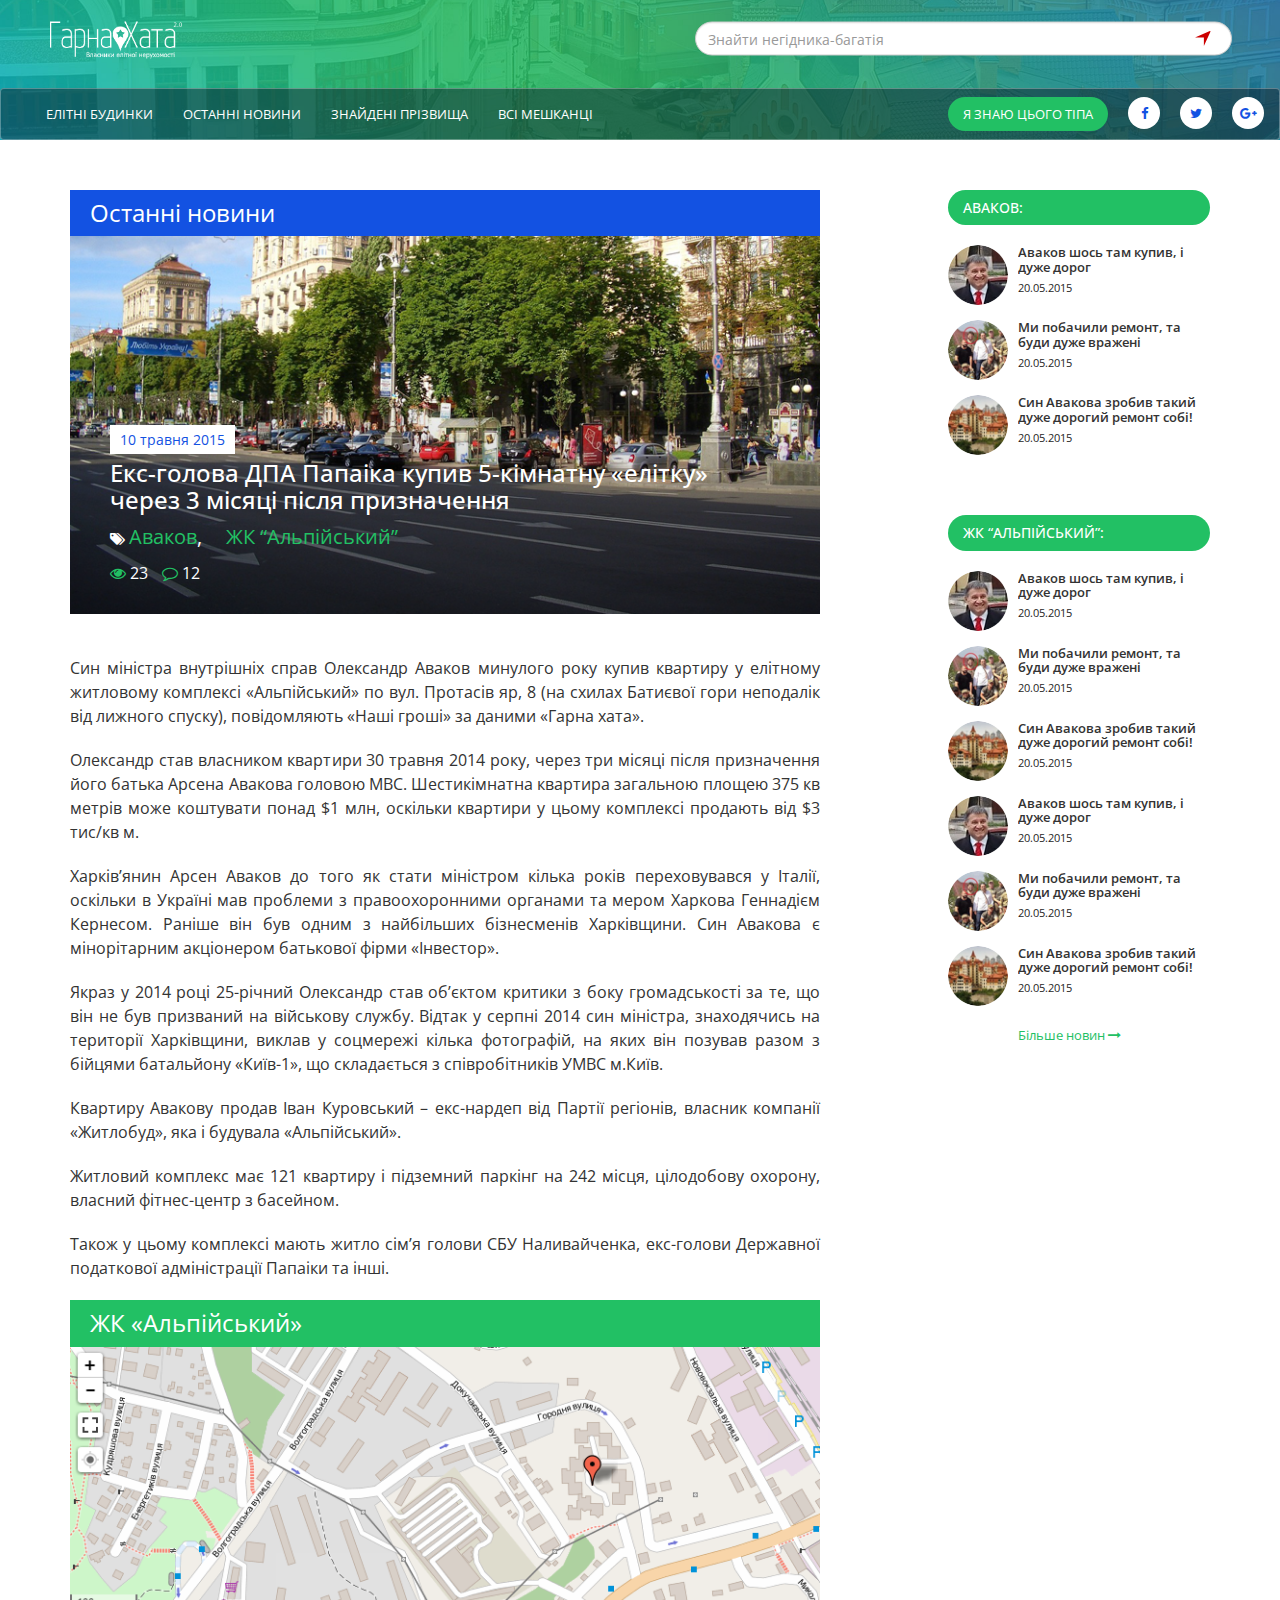
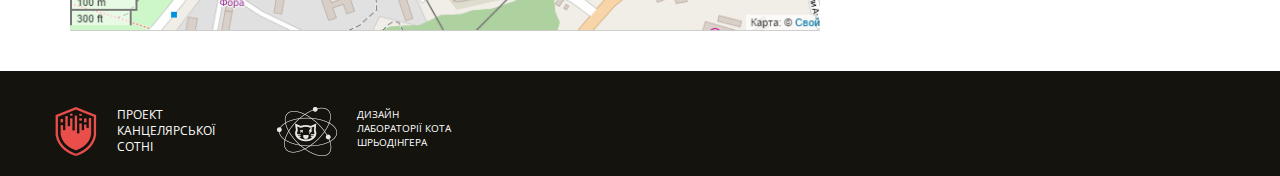
<file: garnahata_site/static/base.html>
<!DOCTYPE html>
<html lang="uk">
<head>
<meta charset="utf-8">
<meta http-equiv="X-UA-Compatible" content="IE=edge">
<meta name="viewport" content="width=device-width, initial-scale=1">
<meta name="description" content="">
<meta name="author" content="">
<title>ГарнаХата - база даних власників найдорожчої нерухомості України</title>

<!-- Custom Fonts -->
<link href='//fonts.googleapis.com/css?family=Open+Sans:300italic,400italic,600italic,700italic,400,300,600,700&subset=latin,cyrillic,cyrillic-ext' rel='stylesheet' type='text/css'>
<link rel="stylesheet" href="//maxcdn.bootstrapcdn.com/font-awesome/4.3.0/css/font-awesome.min.css">

<!-- Bootstrap Core CSS -->
<link rel="stylesheet" href="css/bootstrap.css" type="text/css">

<!-- Plugin CSS -->
<link rel="stylesheet" href="css/animate.css" type="text/css">

<!-- Custom CSS -->
<link rel="stylesheet" href="css/nav.css" type="text/css">
<link rel="stylesheet" href="css/header.css" type="text/css">
<link rel="stylesheet" href="css/news.css" type="text/css">
<link rel="stylesheet" href="css/style.css" type="text/css">
<link rel="stylesheet" href="css/responsive.css" type="text/css">

<!-- HTML5 Shim and Respond.js IE8 support of HTML5 elements and media queries -->
<!-- WARNING: Respond.js doesn't work if you view the page via file:// -->
<!--[if lt IE 9]>
        <script src="https://oss.maxcdn.com/libs/html5shiv/3.7.0/html5shiv.js"></script>
        <script src="https://oss.maxcdn.com/libs/respond.js/1.4.2/respond.min.js"></script>
    <![endif]-->

</head>

<body id="" class="fixed-header regular-page">
<header id = "intro">
    <div class = "header_wrap">
        <div class="header-content">
            <div class="header-content-inner">
                <h1 class="logo ani"><img  class="ani" src="images/logo.png" width="403" height="113" alt=""/><span>ГарнаХата &#8212;  база даних власників найдорожчої нерухомості України.</span></h1>
                <div id="search-box" class="col-lg-6">
                    <div class="input-group">
                        <input type="text" class="form-control input-rounded" placeholder="Знайти негідника-багатія">
                        <span class="input-group-btn">
                        <button class="btn btn-navigate" type="button">Go!</button>
                        </span> </div>
                    <!-- /input-group --> 
                </div>
                <!-- /.col-lg-6 --> 
                
            </div>
        </div>
        <nav id="mainNav" class="navbar navbar-default">
            <div class="container-fluid"> 
                <!-- Brand and toggle get grouped for better mobile display -->
                <div class="navbar-header">
                    <button type="button" class="navbar-toggle collapsed" data-toggle="collapse" data-target="#navbar-collapse-1"> <span class="sr-only">Toggle navigation</span> <span class="icon-bar"></span> <span class="icon-bar"></span> <span class="icon-bar"></span> </button>
                </div>
                
                <!-- Collect the nav links, forms, and other content for toggling -->
                <div class="collapse navbar-collapse" id="navbar-collapse-1">
                    <ul class="nav navbar-nav navbar-left">
                        <li> <a class="page-scroll" href="#">Елітні будинки</a> </li>
                        <li> <a class="page-scroll" href="#">Останні новини</a> </li>
                        <li> <a class="page-scroll" href="#portfolio">Знайдені прізвища</a> </li>
                        <li> <a class="page-scroll" href="#contact">Всі мешканці</a> </li>
                    </ul>
                    <ul class="nav navbar-nav nav-social navbar-right">
                        <li> <a class="green rounded" href="#">Я знаю цього тіпа</a> </li>
                        <li> <a class="btn btn-default btn-circle" href="#"><i class="fa fa-facebook"></i></a></li>
                        <li> <a class="btn btn-default btn-circle" href="#"><i class="fa fa-twitter"></i></a> </li>
                        <li> <a class="btn btn-default btn-circle" href="#"><i class="fa fa-google-plus"></i></a> </li>
                    </ul>
                </div>
                <!-- /.navbar-collapse --> 
            </div>
            <!-- /.container-fluid --> 
        </nav>
    </div>
</header>
<div class="first-after-intro spacer"></div>
<div class="container content">
    <div class="row">
        <section id="main" class="col col-lg-8">
            <article>
                <header>
                    <div id="topNews">
                        <h2 class="blue">Останні новини</h2>
                        <div class="topNewsContainer">
                            <div class="overImage"> <img class="img-responsive img-max" src="_tmpContent/_topNews.png"  alt=""/> </div>
                            <div class="overInfo"> <span class="dateInfo">10 травня 2015</span>
                                <h4 class="title">Екс-голова ДПА Папаіка купив 5-кімнатну «елітку» через 3 місяці після призначення</h4>
                                <ul class="articleTags">
                                    <i class="fa fa-tags"></i>
                                    <li><a href="#">Аваков</a>,</li>
                                    <li><a href="#">ЖК “Альпійський”</a></li>
                                </ul>
                                <div class="newsStats"> <span class="viewsCounter"><i class="fa fa-eye"></i> 23</span> <span class="commentsCounter"><i class="fa fa-comment-o"></i> 12</span> </div>
                            </div>
                            <div class="clr"></div>
                        </div>
                    </div>
                </header>
                <p>Син міністра внутрішніх справ Олександр Аваков минулого року купив квартиру у елітному житловому комплексі «Альпійський» по вул. Протасів яр, 8 (на схилах Батиєвої гори неподалік від лижного спуску), повідомляють «Наші гроші» за даними «Гарна хата».</p>
                <p>Олександр став власником квартири 30 травня 2014 року, через три місяці після призначення його батька Арсена Авакова головою МВС. Шестикімнатна квартира загальною площею 375 кв метрів може коштувати понад $1 млн, оскільки квартири у цьому комплексі продають від $3 тис/кв м.</p>
                <p>Харків’янин Арсен Аваков до того як стати міністром кілька років переховувався у Італії, оскільки в Україні мав проблеми з правоохоронними органами та мером Харкова Геннадієм Кернесом. Раніше він був одним з найбільших бізнесменів Харківщини. Син Авакова є мінорітарним акціонером батькової фірми «Інвестор».</p>
                <p>Якраз у 2014 році 25-річний Олександр став об’єктом критики з боку громадськості за те, що він не був призваний на військову службу. Відтак у серпні 2014 син міністра, знаходячись на території Харківщини, виклав у соцмережі кілька фотографій, на яких він позував разом з бійцями батальйону «Київ-1», що складається з співробітників УМВС м.Київ.</p>
                <p>Квартиру Авакову продав Іван Куровський – екс-нардеп від Партії регіонів, власник компанії «Житлобуд», яка і будувала «Альпійський».</p>
                <p>Житловий комплекс має 121 квартиру і підземний паркінг на 242 місця, цілодобову охорону, власний фітнес-центр з басейном.</p>
                <p>Також у цьому комплексі мають житло сім’я голови СБУ Наливайченка, екс-голови Державної податкової адміністрації Папаіки та інші.</p>
            </article>
            <div id="bigMap">
                <h2 class="green text-left">ЖК «Альпійський»</h2>
                <img class="img-responsive img-max" src="_tmpContent/_tmp_bigMap2.png"  alt=""/> </div>
        </section>
        <aside id="sidebar" role="complementary" class="col col-xl-3 col-lg-3"> 
            <!-- TODO для Андрея: Пусть куки помнит что свернул юзер а что нет? -->
            <div class="block">
                <h4 class="green rounded"> <a data-toggle="collapse" href="#latestAboutPerson" aria-expanded="true" aria-controls="latestAboutPerson">Аваков:</a> </h4>
                <div id="latestAboutPerson" class="collapse in" aria-expanded="true">
                    <div class="media">
                        <div class="media-left media-middle"> <a href="#"> <img src="_tmpContent/s01.png" width="60" height="60" class="media-object img-circle" "width:64px; height: 64px;"> </a> </div>
                        <div class="media-body">
                            <h5 class="media-heading" id="middle-aligned-media">Аваков шось там купив, і дуже дорог<a class="anchorjs-link" href="#middle-aligned-media"><span class="anchorjs-icon"></span></a><span>20.05.2015</span></h5>
                        </div>
                    </div>
                    <div class="media">
                        <div class="media-left media-middle"> <a href="#"> <img src="_tmpContent/s02.png" width="60" height="60" class="media-object img-circle" "width:64px; height: 64px;"> </a> </div>
                        <div class="media-body">
                            <h5 class="media-heading" id="middle-aligned-media">Ми побачили ремонт, та буди дуже вражені<a class="anchorjs-link" href="#middle-aligned-media"><span class="anchorjs-icon"></span></a><span>20.05.2015</span></h5>
                        </div>
                    </div>
                    <div class="media">
                        <div class="media-left media-middle"> <a href="#"> <img src="_tmpContent/s03.png" width="60" height="60" class="media-object img-circle" "width:64px; height: 64px;"> </a> </div>
                        <div class="media-body">
                            <h5 class="media-heading" id="middle-aligned-media">Син Авакова зробив такий дуже дорогий ремонт собі!<a class="anchorjs-link" href="#middle-aligned-media"><span class="anchorjs-icon"></span></a><span>20.05.2015</span></h5>
                        </div>
                    </div>
                    
                    <!-- Включим когда много будет
          <a class="more">Більше новин <i class="fa fa-long-arrow-right"></i></a> --> 
                    
                </div>
            </div>
            <div class="block">
                <h4 class="green rounded"> <a data-toggle="collapse" href="#latestAboutObject" aria-expanded="true" aria-controls="latestAboutObject">ЖК “Альпійський”:</a> </h4>
                <div id="latestAboutObject" class="collapse in" aria-expanded="true">
                    <div class="media">
                        <div class="media-left media-middle"> <a href="#"> <img src="_tmpContent/s01.png" width="60" height="60" class="media-object img-circle" "width:64px; height: 64px;"> </a> </div>
                        <div class="media-body">
                            <h5 class="media-heading" id="middle-aligned-media">Аваков шось там купив, і дуже дорог<a class="anchorjs-link" href="#middle-aligned-media"><span class="anchorjs-icon"></span></a><span>20.05.2015</span></h5>
                        </div>
                    </div>
                    <div class="media">
                        <div class="media-left media-middle"> <a href="#"> <img src="_tmpContent/s02.png" width="60" height="60" class="media-object img-circle" "width:64px; height: 64px;"> </a> </div>
                        <div class="media-body">
                            <h5 class="media-heading" id="middle-aligned-media">Ми побачили ремонт, та буди дуже вражені<a class="anchorjs-link" href="#middle-aligned-media"><span class="anchorjs-icon"></span></a><span>20.05.2015</span></h5>
                        </div>
                    </div>
                    <div class="media">
                        <div class="media-left media-middle"> <a href="#"> <img src="_tmpContent/s03.png" width="60" height="60" class="media-object img-circle" "width:64px; height: 64px;"> </a> </div>
                        <div class="media-body">
                            <h5 class="media-heading" id="middle-aligned-media">Син Авакова зробив такий дуже дорогий ремонт собі!<a class="anchorjs-link" href="#middle-aligned-media"><span class="anchorjs-icon"></span></a><span>20.05.2015</span></h5>
                        </div>
                    </div>
                    <div class="media">
                        <div class="media-left media-middle"> <a href="#"> <img src="_tmpContent/s01.png" width="60" height="60" class="media-object img-circle" "width:64px; height: 64px;"> </a> </div>
                        <div class="media-body">
                            <h5 class="media-heading" id="middle-aligned-media">Аваков шось там купив, і дуже дорог<a class="anchorjs-link" href="#middle-aligned-media"><span class="anchorjs-icon"></span></a><span>20.05.2015</span></h5>
                        </div>
                    </div>
                    <div class="media">
                        <div class="media-left media-middle"> <a href="#"> <img src="_tmpContent/s02.png" width="60" height="60" class="media-object img-circle" "width:64px; height: 64px;"> </a> </div>
                        <div class="media-body">
                            <h5 class="media-heading" id="middle-aligned-media">Ми побачили ремонт, та буди дуже вражені<a class="anchorjs-link" href="#middle-aligned-media"><span class="anchorjs-icon"></span></a><span>20.05.2015</span></h5>
                        </div>
                    </div>
                    <div class="media">
                        <div class="media-left media-middle"> <a href="#"> <img src="_tmpContent/s03.png" width="60" height="60" class="media-object img-circle" "width:64px; height: 64px;"> </a> </div>
                        <div class="media-body">
                            <h5 class="media-heading" id="middle-aligned-media">Син Авакова зробив такий дуже дорогий ремонт собі!<a class="anchorjs-link" href="#middle-aligned-media"><span class="anchorjs-icon"></span></a><span>20.05.2015</span></h5>
                        </div>
                    </div>
                    <a class="more">Більше новин <i class="fa fa-long-arrow-right"></i></a></div>
            </div>
        </aside>
    </div>
</div>
<footer id="footer">
    <div class="container">
        <div class="row">
            <div class="copirights-logos">
                <div class="cl-block c100"><a href="а куди ставить лінк?"  target="_blank"><span class ="clogos clogos_cs noAnimation">Канцелярська сотня</span> <span class="ctext">Проект канцелярської сотні</span></a></div>
                <div class="cl-block laba"> <a class ="clogos clogos_slab noAnimation" href="http://schroedingerscatlab.com/" target="_blank">Лабораторія кота Шрьодінгера</a> <span class="ctext">Дизайн Лабораторії кота Шрьодінгера</span> </div>
            </div>
        </div>
    </div>
</footer>

<!-- jQuery --> 
<script src="js/jquery.js"></script> 

<!-- Bootstrap Core JavaScript --> 
<script src="js/bootstrap.js"></script> 
<script src="js/masonry.pkgd.js"></script> 

<!-- Plugin JavaScript --> 
<script src="js/jquery.easing.min.js"></script> 
<script src="js/jquery.fittext.js"></script> 

<!-- Custom Theme JavaScript --> 
<script src="js/garnahata.js"></script>
</body>
</html>
</file>
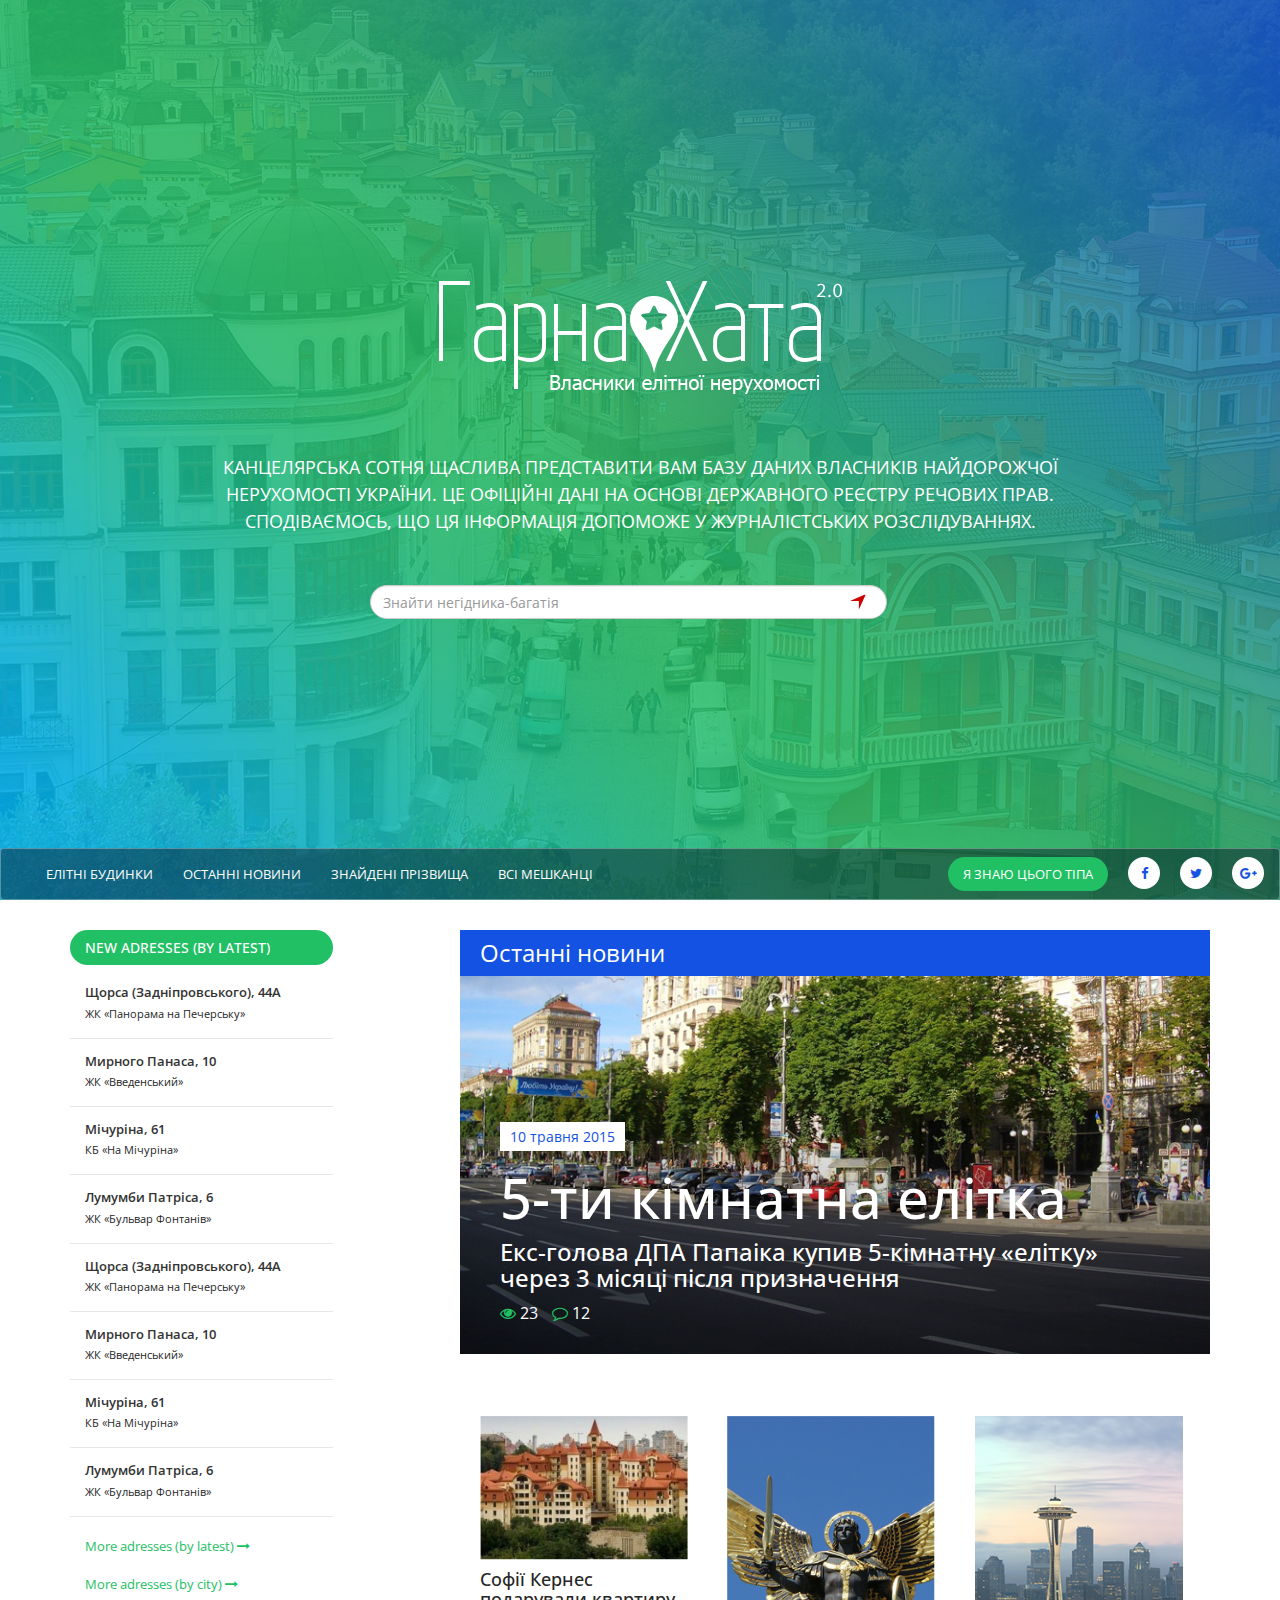
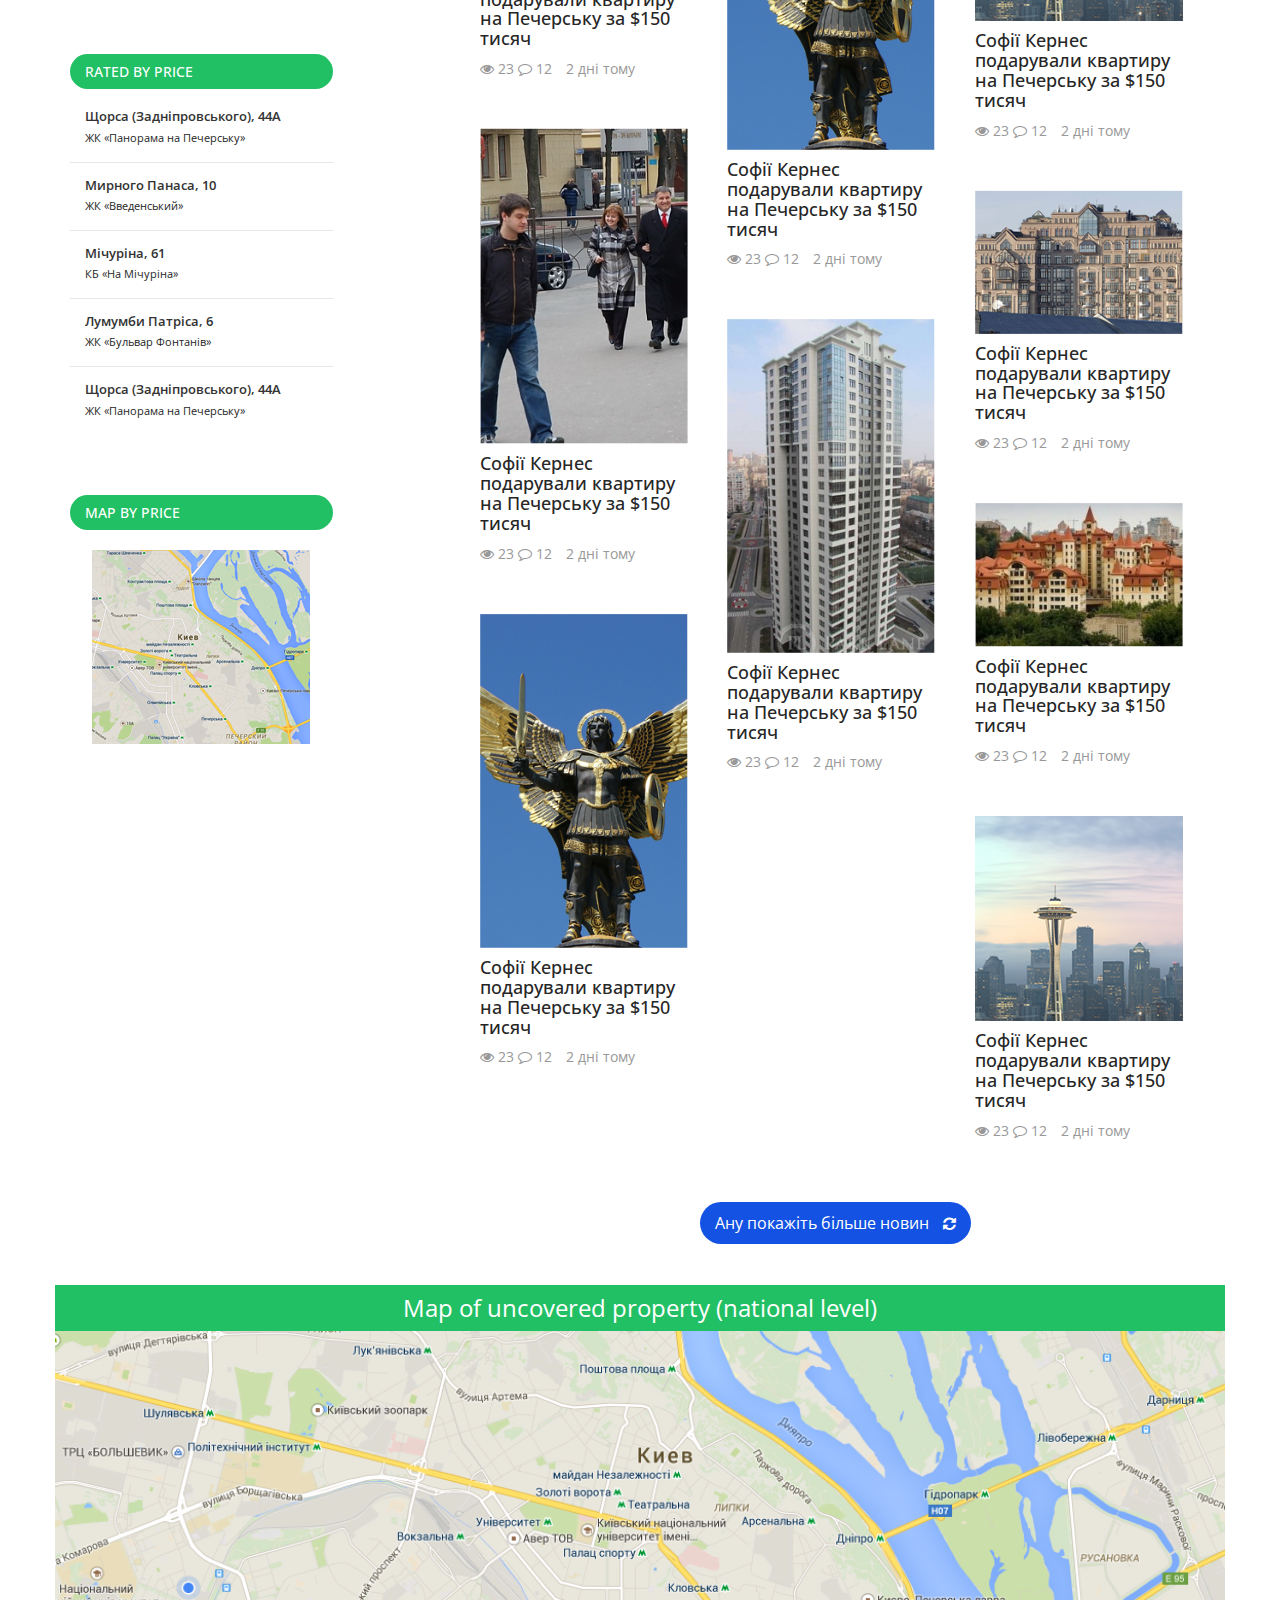
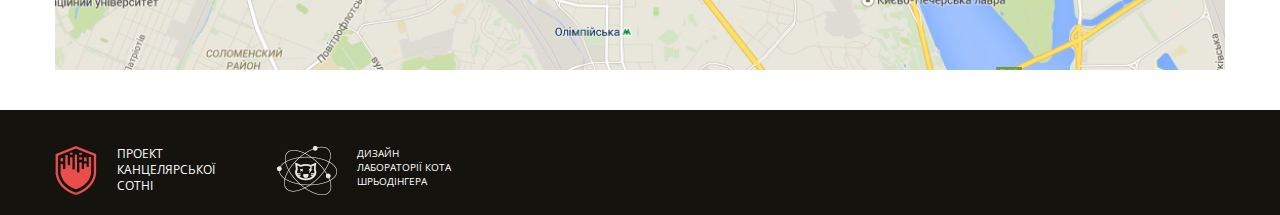
<file: garnahata_site/static/front.html>
<!DOCTYPE html>
<html lang="uk">
<head>
<meta charset="utf-8">
<meta http-equiv="X-UA-Compatible" content="IE=edge">
<meta name="viewport" content="width=device-width, initial-scale=1">
<meta name="description" content="">
<meta name="author" content="">
<title>ГарнаХата - база даних власників найдорожчої нерухомості України</title>

<!-- Custom Fonts -->
<link href='http://fonts.googleapis.com/css?family=Open+Sans:300italic,400italic,600italic,700italic,400,300,600,700&subset=latin,cyrillic,cyrillic-ext' rel='stylesheet' type='text/css'>
<link rel="stylesheet" href="http://maxcdn.bootstrapcdn.com/font-awesome/4.3.0/css/font-awesome.min.css">

<!-- Bootstrap Core CSS -->
<link rel="stylesheet" href="css/bootstrap.css" type="text/css">

<!-- Plugin CSS -->
<link rel="stylesheet" href="css/animate.css" type="text/css">

<!-- Custom CSS -->
<link rel="stylesheet" href="css/nav.css" type="text/css">
<link rel="stylesheet" href="css/header.css" type="text/css">
<link rel="stylesheet" href="css/news.css" type="text/css">
<link rel="stylesheet" href="css/style.css" type="text/css">
<link rel="stylesheet" href="css/responsive.css" type="text/css">

<!-- HTML5 Shim and Respond.js IE8 support of HTML5 elements and media queries -->
<!-- WARNING: Respond.js doesn't work if you view the page via file:// -->
<!--[if lt IE 9]>
        <script src="https://oss.maxcdn.com/libs/html5shiv/3.7.0/html5shiv.js"></script>
        <script src="https://oss.maxcdn.com/libs/respond.js/1.4.2/respond.min.js"></script>
    <![endif]-->

</head>

<body id="frontPage">
<header id = "intro">
    <div class = "header_wrap">
        <div class="header-content">
            <div class="header-content-inner container">
                <h1 class="logo ani"><img  class="ani" src="images/logo.png" width="403" height="113" alt=""/><span>ГарнаХата &#8212;  база даних власників найдорожчої нерухомості України.</span></h1>
                <p class="text-center">Канцелярська сотня щаслива представити вам базу даних власників найдорожчої нерухомості України. Це офіційні дані на основі державного реєстру речових прав. Сподіваємось, що ця інформація допоможе у журналістських розслідуваннях.</p>
                <div id="search-box" class="col-lg-6 col-lg-offset-3">
                    <div class="input-group">
                        <input type="text" class="form-control input-rounded" placeholder="Знайти негідника-багатія">
                        <span class="input-group-btn">
                        <button class="btn btn-navigate" type="button">Go!</button>
                        </span> </div>
                    <!-- /input-group --> 
                </div>
                <!-- /.col-lg-6 --> 
                
            </div>
        </div>
        <nav id="mainNav" class="navbar navbar-default">
            <div class="container-fluid"> 
                <!-- Brand and toggle get grouped for better mobile display -->
                <div class="navbar-header">
                    <button type="button" class="navbar-toggle collapsed" data-toggle="collapse" data-target="#navbar-collapse-1"> <span class="sr-only">Toggle navigation</span> <span class="icon-bar"></span> <span class="icon-bar"></span> <span class="icon-bar"></span> </button>
                </div>
                
                <!-- Collect the nav links, forms, and other content for toggling -->
                <div class="collapse navbar-collapse" id="navbar-collapse-1">
                    <ul class="nav navbar-nav navbar-left">
                        <li> <a class="page-scroll" href="#">Елітні будинки</a> </li>
                        <li> <a class="page-scroll" href="#">Останні новини</a> </li>
                        <li> <a class="page-scroll" href="#portfolio">Знайдені прізвища</a> </li>
                        <li> <a class="page-scroll" href="#contact">Всі мешканці</a> </li>
                    </ul>
                    <ul class="nav navbar-nav nav-social navbar-right">
                        <li> <a class="green rounded" href="#">Я знаю цього тіпа</a> </li>
                        <li> <a class="btn btn-default btn-circle" href="#"><i class="fa fa-facebook"></i></a></li>
                        <li> <a class="btn btn-default btn-circle" href="#"><i class="fa fa-twitter"></i></a> </li>
                        <li> <a class="btn btn-default btn-circle" href="#"><i class="fa fa-google-plus"></i></a> </li>
                    </ul>
                </div>
                <!-- /.navbar-collapse --> 
            </div>
            <!-- /.container-fluid --> 
        </nav>
    </div>
</header>
<div class="first-after-intro spacer"></div>
<div class="container content">
    <div class="row">
        <section id="main" class="col col-lg-8">
            <div id="topNews">
                <h2 class="blue">Останні новини</h2>
                <div class="topNewsContainer">
                    <div class="overImage"> <img class="img-responsive img-max" src="_tmpContent/_topNews.png"  alt=""/> </div>
                    <div class="overInfo"> <span class="dateInfo">10 травня 2015</span>
                        <h3 class="shortTitle">5-ти кімнатна елітка</h3>
                        <h4 class="title">Екс-голова ДПА Папаіка купив 5-кімнатну «елітку» через 3 місяці після призначення</h4>
                        <div class="newsStats"> <span class="viewsCounter"><i class="fa fa-eye"></i> 23</span> <span class="commentsCounter"><i class="fa fa-comment-o"></i> 12</span> </div>
                    </div>
                    <div class="clr"></div>
                </div>
            </div>
            <div id = "news">
                <div id = "newsMassonry" class="massonry">
                    <div class="grid-sizer"></div>
                    <div class="item">
                        <div class="well"> <a href=""><img class="img-responsive" src="_tmpContent/news01.png" width="243" height="168" alt=""/></a>
                            <h4><a href="">Софії Кернес подарували квартиру на Печерську за $150 тисяч</a></h4>
                            <div class="newsStats"> <span class="viewsCounter"><i class="fa fa-eye"></i> 23</span> <span class="commentsCounter"><i class="fa fa-comment-o"></i> 12</span> <span class="timeCounter">2 дні тому</span> </div>
                        </div>
                    </div>
                    <div class="item">
                        <div class="well"> <a href=""><img class="img-responsive" src="_tmpContent/news02.png" width="243" height="391" alt=""/></a>
                            <h4><a href="">Софії Кернес подарували квартиру на Печерську за $150 тисяч</a></h4>
                            <div class="newsStats"> <span class="viewsCounter"><i class="fa fa-eye"></i> 23</span> <span class="commentsCounter"><i class="fa fa-comment-o"></i> 12</span> <span class="timeCounter">2 дні тому</span> </div>
                        </div>
                    </div>
                    <div class="item">
                        <div class="well"> <a href=""><img class="img-responsive" src="_tmpContent/news03.png" width="242" height="239" alt=""/></a>
                            <h4><a href="">Софії Кернес подарували квартиру на Печерську за $150 тисяч</a></h4>
                            <div class="newsStats"> <span class="viewsCounter"><i class="fa fa-eye"></i> 23</span> <span class="commentsCounter"><i class="fa fa-comment-o"></i> 12</span> <span class="timeCounter">2 дні тому</span> </div>
                        </div>
                    </div>
                    <div class="item">
                        <div class="well"> <a href=""><img class="img-responsive" src="_tmpContent/news04.png" width="243" height="370" alt=""/></a>
                            <h4><a href="">Софії Кернес подарували квартиру на Печерську за $150 тисяч</a></h4>
                            <div class="newsStats"> <span class="viewsCounter"><i class="fa fa-eye"></i> 23</span> <span class="commentsCounter"><i class="fa fa-comment-o"></i> 12</span> <span class="timeCounter">2 дні тому</span> </div>
                        </div>
                    </div>
                    <div class="item">
                        <div class="well"> <a href=""><img class="img-responsive" src="_tmpContent/news05.png" width="243" height="168" alt=""/></a>
                            <h4><a href="">Софії Кернес подарували квартиру на Печерську за $150 тисяч</a></h4>
                            <div class="newsStats"> <span class="viewsCounter"><i class="fa fa-eye"></i> 23</span> <span class="commentsCounter"><i class="fa fa-comment-o"></i> 12</span> <span class="timeCounter">2 дні тому</span> </div>
                        </div>
                    </div>
                    <div class="item">
                        <div class="well"> <a href=""><img class="img-responsive" src="_tmpContent/news06.png" width="243" height="391" alt=""/></a>
                            <h4><a href="">Софії Кернес подарували квартиру на Печерську за $150 тисяч</a></h4>
                            <div class="newsStats"> <span class="viewsCounter"><i class="fa fa-eye"></i> 23</span> <span class="commentsCounter"><i class="fa fa-comment-o"></i> 12</span> <span class="timeCounter">2 дні тому</span> </div>
                        </div>
                    </div>
                    <div class="item">
                        <div class="well"> <a href=""><img class="img-responsive" src="_tmpContent/news01.png" width="243" height="168" alt=""/></a>
                            <h4><a href="">Софії Кернес подарували квартиру на Печерську за $150 тисяч</a></h4>
                            <div class="newsStats"> <span class="viewsCounter"><i class="fa fa-eye"></i> 23</span> <span class="commentsCounter"><i class="fa fa-comment-o"></i> 12</span> <span class="timeCounter">2 дні тому</span> </div>
                        </div>
                    </div>
                    <div class="item">
                        <div class="well"> <a href=""><img class="img-responsive" src="_tmpContent/news02.png" width="243" height="391" alt=""/></a>
                            <h4><a href="">Софії Кернес подарували квартиру на Печерську за $150 тисяч</a></h4>
                            <div class="newsStats"> <span class="viewsCounter"><i class="fa fa-eye"></i> 23</span> <span class="commentsCounter"><i class="fa fa-comment-o"></i> 12</span> <span class="timeCounter">2 дні тому</span> </div>
                        </div>
                    </div>
                    <div class="item">
                        <div class="well"> <a href=""><img class="img-responsive" src="_tmpContent/news03.png" width="242" height="239" alt=""/></a>
                            <h4><a href="">Софії Кернес подарували квартиру на Печерську за $150 тисяч</a></h4>
                            <div class="newsStats"> <span class="viewsCounter"><i class="fa fa-eye"></i> 23</span> <span class="commentsCounter"><i class="fa fa-comment-o"></i> 12</span> <span class="timeCounter">2 дні тому</span> </div>
                        </div>
                    </div>
                </div>
                <div class="clr h40"></div>
                <p class="text-center"><a class="blue rounded text-center moreAjax">Ану покажіть більше новин <i class="fa fa-refresh"></i></a></p>
            </div>
        </section>
        <aside id="sidebar" role="complementary" class="col col-xl-3 col-lg-3"> 
            <!-- TODO для меня: Пусть куки помнит что свернул юзер а что нет -->
            <div class="block">
                <h4 class="green rounded"> <a data-toggle="collapse" href="#latestAdresses" aria-expanded="true" aria-controls="latestAdresses">New Adresses (by latest)</a> </h4>
                <div id="latestAdresses" class="collapse in" aria-expanded="true">
                    <div class="media">
                        <div class="media-body">
                            <h5 class="media-heading" id="middle-aligned-media">Щорса (Задніпровського), 44А<a class="anchorjs-link" href="#middle-aligned-media"><span class="anchorjs-icon"></span></a><span>ЖК «Панорама на Печерську»</span></h5>
                        </div>
                    </div>
                    <div class="media">
                        <div class="media-body">
                            <h5 class="media-heading" id="middle-aligned-media">Мирного Панаса, 10<a class="anchorjs-link" href="#middle-aligned-media"><span class="anchorjs-icon"></span></a><span>ЖК «Введенський»</span></h5>
                        </div>
                    </div>
                    <div class="media">
                        <div class="media-body">
                            <h5 class="media-heading" id="middle-aligned-media">Мічуріна, 61<a class="anchorjs-link" href="#middle-aligned-media"><span class="anchorjs-icon"></span></a><span>КБ «На Мічуріна»</span></h5>
                        </div>
                    </div>
                    <div class="media">
                        <div class="media-body">
                            <h5 class="media-heading" id="middle-aligned-media">Лумумби Патріса, 6<a class="anchorjs-link" href="#middle-aligned-media"><span class="anchorjs-icon"></span></a><span>ЖК «Бульвар Фонтанів»</span></h5>
                        </div>
                    </div>
                    <div class="media">
                        <div class="media-body">
                            <h5 class="media-heading" id="middle-aligned-media">Щорса (Задніпровського), 44А<a class="anchorjs-link" href="#middle-aligned-media"><span class="anchorjs-icon"></span></a><span>ЖК «Панорама на Печерську»</span></h5>
                        </div>
                    </div>
                    <div class="media">
                        <div class="media-body">
                            <h5 class="media-heading" id="middle-aligned-media">Мирного Панаса, 10<a class="anchorjs-link" href="#middle-aligned-media"><span class="anchorjs-icon"></span></a><span>ЖК «Введенський»</span></h5>
                        </div>
                    </div>
                    <div class="media">
                        <div class="media-body">
                            <h5 class="media-heading" id="middle-aligned-media">Мічуріна, 61<a class="anchorjs-link" href="#middle-aligned-media"><span class="anchorjs-icon"></span></a><span>КБ «На Мічуріна»</span></h5>
                        </div>
                    </div>
                    <div class="media">
                        <div class="media-body">
                            <h5 class="media-heading" id="middle-aligned-media">Лумумби Патріса, 6<a class="anchorjs-link" href="#middle-aligned-media"><span class="anchorjs-icon"></span></a><span>ЖК «Бульвар Фонтанів»</span></h5>
                        </div>
                    </div>
                    <a class="more">More adresses (by latest) <i class="fa fa-long-arrow-right"></i></a> <a class="more">More adresses (by city) <i class="fa fa-long-arrow-right"></i></a> </div>
            </div>
            <div class="block">
                <h4 class="green rounded"> <a data-toggle="collapse" href="#byPrice" aria-expanded="true" aria-controls="byPrice">Rated by price</a> </h4>
                <div id="byPrice" class="collapse in" aria-expanded="true">
                    <div class="media">
                        <div class="media-body">
                            <h5 class="media-heading" id="middle-aligned-media">Щорса (Задніпровського), 44А<a class="anchorjs-link" href="#middle-aligned-media"><span class="anchorjs-icon"></span></a><span>ЖК «Панорама на Печерську»</span></h5>
                        </div>
                    </div>
                    <div class="media">
                        <div class="media-body">
                            <h5 class="media-heading" id="middle-aligned-media">Мирного Панаса, 10<a class="anchorjs-link" href="#middle-aligned-media"><span class="anchorjs-icon"></span></a><span>ЖК «Введенський»</span></h5>
                        </div>
                    </div>
                    <div class="media">
                        <div class="media-body">
                            <h5 class="media-heading" id="middle-aligned-media">Мічуріна, 61<a class="anchorjs-link" href="#middle-aligned-media"><span class="anchorjs-icon"></span></a><span>КБ «На Мічуріна»</span></h5>
                        </div>
                    </div>
                    <div class="media">
                        <div class="media-body">
                            <h5 class="media-heading" id="middle-aligned-media">Лумумби Патріса, 6<a class="anchorjs-link" href="#middle-aligned-media"><span class="anchorjs-icon"></span></a><span>ЖК «Бульвар Фонтанів»</span></h5>
                        </div>
                    </div>
                    <div class="media">
                        <div class="media-body">
                            <h5 class="media-heading" id="middle-aligned-media">Щорса (Задніпровського), 44А<a class="anchorjs-link" href="#middle-aligned-media"><span class="anchorjs-icon"></span></a><span>ЖК «Панорама на Печерську»</span></h5>
                        </div>
                    </div>
                </div>
            </div>
            <div class="block">
                <h4 class="green rounded"> <a data-toggle="collapse" href="#byMap" aria-expanded="true" aria-controls="byMap">Map by price</a> </h4>
                <div id="byMap" class="collapse in" aria-expanded="true"> <img class="img-responsive bc" src="_tmpContent/_tmp4Map.png" width="218" height="194" alt=""/> </div>
            </div>
        </aside>
    </div>
</div>
<section id="bigMap">
    <div class="container">
        <div class="row">
            <h2 class="green text-center">Map of uncovered property (national level)</h2>
            <img class="img-responsive img-max" src="_tmpContent/_tmp_bigMap.png"  alt=""/> </div>
    </div>
</section>
<footer id="footer">
    <div class="container">
        <div class="row">
            <div class="copirights-logos">
                <div class="cl-block c100"><a href="а куди ставить лінк?"  target="_blank"><span class ="clogos clogos_cs noAnimation">Канцелярська сотня</span> <span class="ctext">Проект канцелярської сотні</span></a></div>
                <div class="cl-block laba"> <a class ="clogos clogos_slab noAnimation" href="http://schroedingerscatlab.com/" target="_blank">Лабораторія кота Шрьодінгера</a> <span class="ctext">Дизайн Лабораторії кота Шрьодінгера</span> </div>
            </div>
        </div>
    </div>
</footer>

<!-- jQuery --> 
<script src="js/jquery.js"></script> 

<!-- Bootstrap Core JavaScript --> 
<script src="js/bootstrap.js"></script> 
<script src="js/masonry.pkgd.js"></script> 

<!-- Plugin JavaScript --> 
<script src="js/jquery.easing.min.js"></script> 
<script src="js/jquery.fittext.js"></script> 

<!-- Custom Theme JavaScript --> 
<script src="js/garnahata.js"></script>
</body>
</html>
</file>
<file: garnahata_site/static/css/nav.css>
#mainNav {
    background: url(../images/menu-trans.png) repeat;
    position: absolute;
    top: auto;
    bottom: 0;
    width: 100%;
    margin-bottom: 0;
}
.navbar-default {
    border-color: rgba(34,34,34,.05);
    background-color: #fff;
    -webkit-transition: all .35s;
    -moz-transition: all .35s;
    transition: all .35s;
}
.navbar-default .navbar-header .navbar-brand {
    text-transform: uppercase;
    font-weight: 700;
    color: #f05f40;
}
.navbar-default .navbar-header .navbar-brand:hover, .navbar-default .navbar-header .navbar-brand:focus {
    color: #eb3812;
}
.navbar-default .nav > li>a, .navbar-default .nav>li>a:focus {
    text-transform: uppercase;
    font-size: 13px;
    color: #222;
}
.navbar-default .nav > li>a:hover, .navbar-default .nav>li>a:focus:hover {
    color: #f05f40;
}
.navbar-default .nav > li.active>a, .navbar-default .nav>li.active>a:focus {
    color: #f05f40!important;
    background-color: transparent;
}
.navbar-default .nav > li.active>a:hover, .navbar-default .nav>li.active>a:focus:hover {
    background-color: transparent;
}
.nav-social li {
    margin-left: 20px;
}
.nav-social .rounded {
    padding: 7px 15px;
    margin-top: 8px;
}
.nav-social .btn-circle {
    padding: 6px !important;
    margin-top: 8px;
    color: #1352e2 !important;
    width: 32px;
    height: 32px;
    font-size: 14px;
}
</file>
<file: garnahata_site/static/css/header.css>
#intro {
    position: relative;
    width: 100%;
    min-height: auto;
    text-align: center;
    color: #fff;
    background-image: url(../images/header.jpg);
    background-position: center;
    -webkit-background-size: cover;
    -moz-background-size: cover;
    background-size: cover;
    -o-background-size: cover;
}
#intro .header-content {
    position: relative;
    width: 100%;
    padding: 100px 15px;
    text-align: center;
}
#intro .header-content .header-content-inner h1 {
    margin-top: 0;
    margin-bottom: 60px;
    text-transform: uppercase;
    font-weight: 700;
}
#intro .header-content .header-content-inner p {
    margin-bottom: 50px;
    font-size: 20px;
    font-weight: 400;
    color: white;
    text-transform: uppercase;
}
#intro {
    position: absolute;
    top: 0;
}
#intro h1 span {
    display: none;
}
#search-box input {
    border-right: none;
    -webkit-border-top-right-radius: 100px;
    -webkit-border-bottom-right-radius: 100px;
    -moz-border-radius-topright: 100px;
    -moz-border-radius-bottomright: 100px;
    border-top-right-radius: 100px;
    border-bottom-right-radius: 100px;
    border-right: #ccc 1px solid;
}
#search-box span.input-group-btn {
    /*background:#fff; border:#ccc 1px solid; border-left:none;*/
    right: 40px;
    z-index: 9;
}
.fixed-header #intro {
    height: 160px;
    position: fixed;
    top: 0;
    width: 100%;
    z-index: 99;
    min-height: 0 !important;
    overflow: hidden;
    border-bottom: #fff 20px solid;
}
.fixed-header #intro p {
    display: none;
}
.fixed-header #intro h1 {
    margin-bottom: 0;
    float: left;
    text-align: left;
    margin: 0;
    padding: 0;
    font-size: 14px;
}
.fixed-header #intro h1 img {
    width: 132px;
    height: auto;
}
.fixed-header #search-box {
    float: right;
    left: 40px;
}
</file>
<file: garnahata_site/static/css/news.css>
.massonry .item {
    float: left;
    margin-bottom: 10px;
}
.massonry .well {
    padding: 20px;
    position: relative;
    display: block;
    border: none !important;
    background: #FFFFFF !important;
    box-shadow: none !important;
}
.massonry .item h4 a {
    color: #262626;
}
.newsStats {
    color: #989898;
}
.timeCounter {
    margin-left: 10px;
}
.moreAjax {
    margin-top: 20px;
}
.moreAjax i {
    margin-left: 10px;
    font-size: 15px;
}
.blue.moreAjax:hover i {
}
.blue.moreAjax:hover {
    color: #fff;
}
h2 {
    font-size: 24px;
    font-weight: normal;
    margin-top: 10px;
}
h2.blue, h2.green {
    color: #FFFFFF;
    padding: 10px 20px;
    margin-bottom: 0;
}
.topNewsContainer {
    overflow: hidden;
    position: relative;
    height: 390px;
}
.dateInfo {
    padding: 5px 10px;
    background: #fff;
    color: #1352e2;
}
.overImage {
    position: absolute;
    top: 0;
    left: 0;
    z-index: 1;
}
.overInfo {
    position: absolute;
    bottom: 12px;
    z-index: 2;
    left: 0;
    width: 100%;
    padding: 30px 40px;
    background: url(../images/picoverlay.png) repeat-x;
    color: #FFFFFF;
}
.overInfo .newsStats {
    color: #FFFFFF;
    font-size: 16px;
}
.overInfo .newsStats span {
    margin-right: 10px;
}
.overInfo .newsStats .fa {
    color: #22c064;
}
#topNews {
    margin-bottom: 30px;
}
</file>
<file: garnahata_site/static/css/style.css>
*, *:before, *:after {
    box-sizing: border-box !important;
}
html, body {
    width: 100%;
    height: 100%;
}
body {
    font-family: 'Open Sans', 'Helvetica Neue', Arial, sans-serif;
    font-weight: 400;
    font-size: 14px;/*
     -webkit-font-smoothing: antialiased;
      -webkit-text-shadow: rgba(0,0,0,.01) 0 0 1px;
      text-shadow: rgba(0,0,0,.01) 0 0 1px; */
}
.clr {
    clear: both;
    display: block;
    float: none;
    height: 1px;
}
.h20 {
    height: 20px;
}
.h40 {
    height: 40px;
}
hr {
    max-width: 50px;
    border-color: #f05f40;
    border-width: 3px;
}
hr.light {
    border-color: #fff;
}
a, .ani {
    -webkit-transition: all .35s;
    -moz-transition: all .35s;
    transition: all .35s;
}
a {
    color: #22c064;
    cursor: pointer;
}
a.noAnimation {
    -moz-transition: none;
    -webkit-transition: none;
    -o-transition: color 0 ease-in;
    transition: none;
}
a:hover, a:focus {
    color: #000;
}
.green {
    background: #22c064;
    color: #FFFFFF;
}
.blue {
    background: #1352e2;
    color: #FFFFFF;
}
.rounded {
    -webkit-border-radius: 25px;
    -moz-border-radius: 25px;
    border-radius: 25px;
    padding: 10px 15px;
}
a.rounded {
    text-decoration: none;
    cursor: pointer;
}
h1, h2, h3, h4, h5, h6 {
/*font-family: 'Open Sans','Helvetica Neue',Arial,sans-serif; */
}
.bc {
    margin-left: auto;
    margin-right: auto;
}
.no-padding {
    padding: 0;
}
.img-max {
    width: 100%;
    height: auto;
}
p {
    margin-bottom: 20px;
    font-size: 16px;
    line-height: 1.5;
}
.bg-primary {
    background-color: #f05f40;
}
.bg-dark {
    color: #fff;
    background-color: #222;
}
.text-faded {
    color: rgba(255,255,255,.7);
}
.container.content {
    padding-top: 20px;
}
.regular-page .first-after-intro {
    padding-bottom: 20px;
}
article p {
    text-align: justify;
}
.articleTags {
    margin-left: 0;
    padding-left: 0;
}
.articleTags li {
    display: inline;
    list-style: none;
    margin-right: 20px;
    font-size: 20px;
}
.articleTags li a:hover {
    color: #fff;
}
#footer {
    background: #14130e;
    padding-top: 20px;
    padding-bottom: 20px;
    margin-top: 40px;
}
.copirights-logos {
    margin-top: 16px;
}
.cl-block {
    float: left;
    margin-right: 60px;
}
.ctext {
    display: block;
    float: left;
    color: #fff;
    font-size: 12px;
    width: 100px;
    line-height: 16px;
    text-transform: uppercase;
}
.laba .ctext {
    font-size: 10px;
    line-height: 14px;
}
.clogos {
    display: block;
    text-indent: -9999px;
    height: 49px;
    float: left;
    margin-right: 20px;
}
.clogos_cs {
    width: 42px;
    background: url(../images/sc-logo.png) no-repeat -42px 0;
}
.clogos_cs:hover {
    background-position: 0 0;
}
.clogos_slab {
    width: 60px;
    background: url(../images/slab-logo.png) no-repeat;
}
.clogos_slab:hover {
    background: url(../images/slab-logo-ani.gif) no-repeat;
}
/* ASIDE */


aside .block .collapse {
    margin-bottom: 20px;
}
aside .block .collapse.in {
    margin-bottom: 60px;
}
aside .block h4 {
    margin-bottom: 20px;
}
aside .block h4,  aside .block h4 a {
    color: #fff;
    text-transform: uppercase;
    font-size: 14px;
    text-decoration: none;
}
aside .more {
    font-size: 13px;
    padding-left: 70px;
    display: block;
    margin-top: 20px;
}
#latestAdresses .more, #byPrice .more {
    padding-left: 15px;
}
#latestAdresses .media, #byPrice .media {
    padding: 0 0 10px 15px;
    border-bottom: #e6e6e6 1px solid;
}
#latestAdresses .media:last-child, #byPrice .media:last-child {
    border: none;
}
#sidebar .media h5 {
    font-size: 13px;
    font-weight: 600;
    display: block;
}
#sidebar .media h5 span {
    font-size: 11px;
    color: #262626;
    line-height: 18px;
    font-weight: normal;
    display: block;
    margin-top: 5px;
}
#bigMap {
    margin-top: 20px;
}
.input-rounded {
    -webkit-border-radius: 100px;
    -moz-border-radius: 100px;
    border-radius: 100px;
}
.btn-navigate {
    background: transparent url(../images/icon-navigate.svg) no-repeat center;
    text-indent: -9999px;
    width: 17px;
    height: 16px;
    border: 0;
    cursor: pointer;
}
.section-heading {
    margin-top: 0;
}
.service-box {
    margin: 50px auto 0;
    max-width: 400px;
}
.service-box p {
    margin-bottom: 0;
}
.call-to-action h2 {
    margin: 0 auto 20px;
}
.text-primary {
    color: #f05f40;
}
.no-gutter > [class*=col-] {
    padding-right: 0;
    padding-left: 0;
}
.btn-default {
    border-color: #fff;
    color: #222;
    background-color: #fff;
    -webkit-transition: all .35s;
    -moz-transition: all .35s;
    transition: all .35s;
}
.btn-default:hover, .btn-default:focus, .btn-default.focus, .btn-default:active, .btn-default.active, .open > .dropdown-toggle.btn-default {
    border-color: #ededed;
    color: #222;
    background-color: #f2f2f2;
}
.btn-default:active, .btn-default.active, .open > .dropdown-toggle.btn-default {
    background-image: none;
}
.btn-default.disabled, .btn-default[disabled], fieldset[disabled] .btn-default, .btn-default.disabled:hover, .btn-default[disabled]:hover, fieldset[disabled] .btn-default:hover, .btn-default.disabled:focus, .btn-default[disabled]:focus, fieldset[disabled] .btn-default:focus, .btn-default.disabled.focus, .btn-default[disabled].focus, fieldset[disabled] .btn-default.focus, .btn-default.disabled:active, .btn-default[disabled]:active, fieldset[disabled] .btn-default:active, .btn-default.disabled.active, .btn-default[disabled].active, fieldset[disabled] .btn-default.active {
    border-color: #fff;
    background-color: #fff;
}
.btn-default .badge {
    color: #fff;
    background-color: #222;
}
.btn-primary {
    border-color: #f05f40;
    color: #fff;
    background-color: #f05f40;
    -webkit-transition: all .35s;
    -moz-transition: all .35s;
    transition: all .35s;
}
.btn-primary:hover, .btn-primary:focus, .btn-primary.focus, .btn-primary:active, .btn-primary.active, .open > .dropdown-toggle.btn-primary {
    border-color: #ed431f;
    color: #fff;
    background-color: #ee4b28;
}
.btn-primary:active, .btn-primary.active, .open > .dropdown-toggle.btn-primary {
    background-image: none;
}
.btn-primary.disabled, .btn-primary[disabled], fieldset[disabled] .btn-primary, .btn-primary.disabled:hover, .btn-primary[disabled]:hover, fieldset[disabled] .btn-primary:hover, .btn-primary.disabled:focus, .btn-primary[disabled]:focus, fieldset[disabled] .btn-primary:focus, .btn-primary.disabled.focus, .btn-primary[disabled].focus, fieldset[disabled] .btn-primary.focus, .btn-primary.disabled:active, .btn-primary[disabled]:active, fieldset[disabled] .btn-primary:active, .btn-primary.disabled.active, .btn-primary[disabled].active, fieldset[disabled] .btn-primary.active {
    border-color: #f05f40;
    background-color: #f05f40;
}
.btn-primary .badge {
    color: #f05f40;
    background-color: #fff;
}
.btn {
    border: 0;
    border-radius: 300px;
    text-transform: uppercase;
    font-weight: 700;
}
.btn-xl {
    padding: 15px 30px;
}

::-moz-selection {
 text-shadow: none;
 color: #fff;
 background: #222;
}
::selection {
    text-shadow: none;
    color: #fff;
    background: #222;
}
img::selection {
    color: #fff;
    background: 0 0;
}
 img::-moz-selection {
 color: #fff;
 background: 0 0;
}
body {
    webkit-tap-highlight-color: #222;
}
</file>
<file: garnahata_site/static/css/responsive.css>
@media(max-width:767px) {
.grid-sizer, .massonry .item {
    width: 100%;
}
}

@media(min-width:768px) {
#sidebar {
    float: left;
}
#main {
    float: right;
}
.regular-page #sidebar {
    float: right;
}
.regular-page #main {
    float: left;
}
.grid-sizer, .massonry .item {
    width: 50%;
}
.navbar-default {
    border-color: rgba(255,255,255,.3);
    background-color: transparent;
}
.navbar-default .navbar-header .navbar-brand {
    color: rgba(255,255,255,.7);
}
.navbar-default .navbar-header .navbar-brand:hover,  .navbar-default .navbar-header .navbar-brand:focus {
    color: #fff;
}
.navbar-default .nav > li>a,  .navbar-default .nav>li>a:focus {
    color: rgba(255,255,255,1);
}
.navbar-default .nav > li>a:hover,  .navbar-default .nav>li>a:focus:hover {
    color: #fff;
}
.navbar-default.affix {
    border-color: rgba(34,34,34,.05);
    background-color: #fff;
}
.navbar-default.affix .navbar-header .navbar-brand {
    font-size: 14px;
    color: #f05f40;
}
.navbar-default.affix .navbar-header .navbar-brand:hover,  .navbar-default.affix .navbar-header .navbar-brand:focus {
    color: #eb3812;
}
.navbar-default.affix .nav > li>a,  .navbar-default.affix .nav>li>a:focus {
    color: #222;
}
.navbar-default.affix .nav > li>a:hover,  .navbar-default.affix .nav>li>a:focus:hover {
    color: #f05f40;
}
#intro {
    min-height: 100%;
}
#intro .header-content {
    position: absolute;
    top: 50%;
    padding: 0 50px;
    -webkit-transform: translateY(-50%);
    -ms-transform: translateY(-50%);
    transform: translateY(-50%);
}
.fixed-header header .header-content {
    top: 50px;
}
#intro .header-content .header-content-inner {
    margin-right: auto;
    margin-left: auto;
}
#intro .header-content .header-content-inner p {
    margin-right: auto;
    margin-left: auto;
    max-width: 80%;
    font-size: 18px;
}
}

/*iPad портрет */	
@media only screen and (max-device-width: 992px) and (orientation: portrait) {
}

@media(min-width:992px) {
.grid-sizer, .massonry .item {
    width: 33%;
}
}

@media(min-width:1200px) {
#sidebar {
    float: left;
}
#main {
    margin-left: 8.33333333%;
}
.regular-page #sidebar {
    float: right;
}
.regular-page #main {
    margin-left: 0;
    margin-right: 8.33333333%;
}
}
</file>
